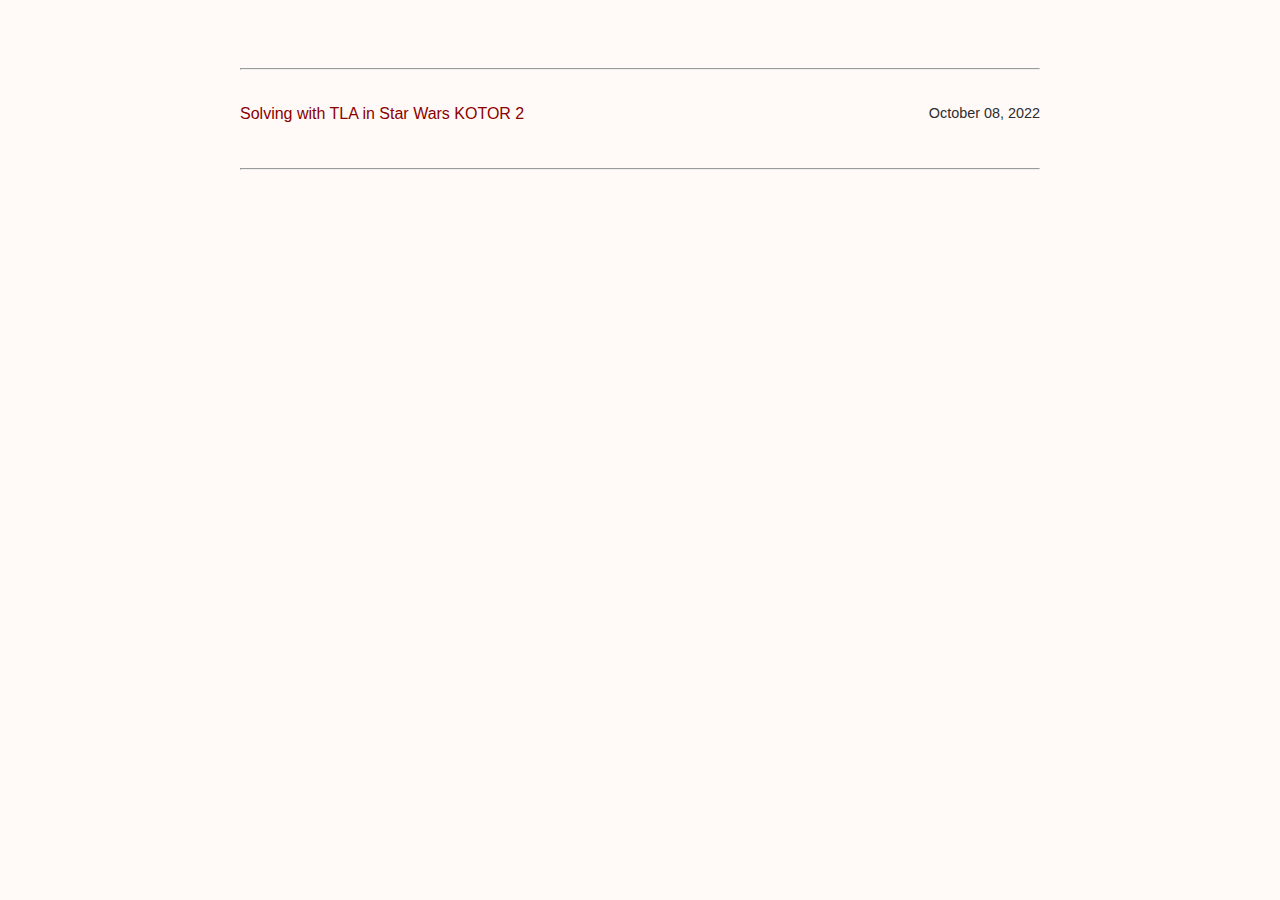
<file: index.html>
<!DOCTYPE html>
<html lang="en">
  
  <head>
    <meta charset="UTF-8" />
    <meta name="viewport" content="width=device-width, initial-scale=1.0" />

    <title> &middot; </title>
    <meta name="description" content="" />
    <link rel="shortcut icon"  href="https://johnwalker.github.io/favicon.ico" />
    <link rel="alternate" type="application/atom+xml" title="RSS" href="https://johnwalker.github.io/atom.xml">

    <style>html,body{background:#fffaf7;color:#2d2d2d;font:16px/1.5 -apple-system, BlinkMacSystemFont, "Segoe UI", Roboto, Helvetica, Arial, sans-serif, "Apple Color Emoji", "Segoe UI Emoji", "Segoe UI Symbol"}a,a:visited{color:darkred;text-decoration:none}a:hover{text-decoration:underline}main{margin:auto;max-width:50rem;padding:0.8rem}pre{background:white;overflow:scroll;padding:1rem}td{border:1px solid #2d2d2d;padding:10px}img{height:auto;max-width:100%}.homepage-list{list-style:none;padding:1rem 0}.homepage-list li{align-items:center;display:flex;flex-wrap:wrap;justify-content:space-between;margin-bottom:10px}@media (max-width: 50rem){.homepage-list li a{width:100%}}
</style>

    <meta property="og:site_name" content="">
      
      <meta property="og:title" content="">
      <meta property="og:description" content="">
      <meta property="og:url" content="https://johnwalker.github.io">
      <meta property="og:image" content="">

      

      
      
    

  </head>
  

  <body>
    <main id="main" role="main">

      
      <header role="banner">
        <h3 style="margin-top:0;">
          <a href="https://johnwalker.github.io" title="Home"></a>
          <br /><small></small>
        </h3>
      </header>
      <hr />
      

      
      <ul class="homepage-list">
        
          
<li>
  <a href="https://johnwalker.github.io/notes/tla/starwars/">Solving with TLA in Star Wars KOTOR 2</a>
  <time style="font-size:90%;" datetime="2022-10-08T00:00:00+00:00">October 08, 2022</time>
</li>

        
      </ul>
      

      
      <footer role="contentinfo">
        <hr />
        
        
        <small>
          
          
        </small>
        
      </footer>
      

    </main>
    
    
  </body>
</html>
</file>
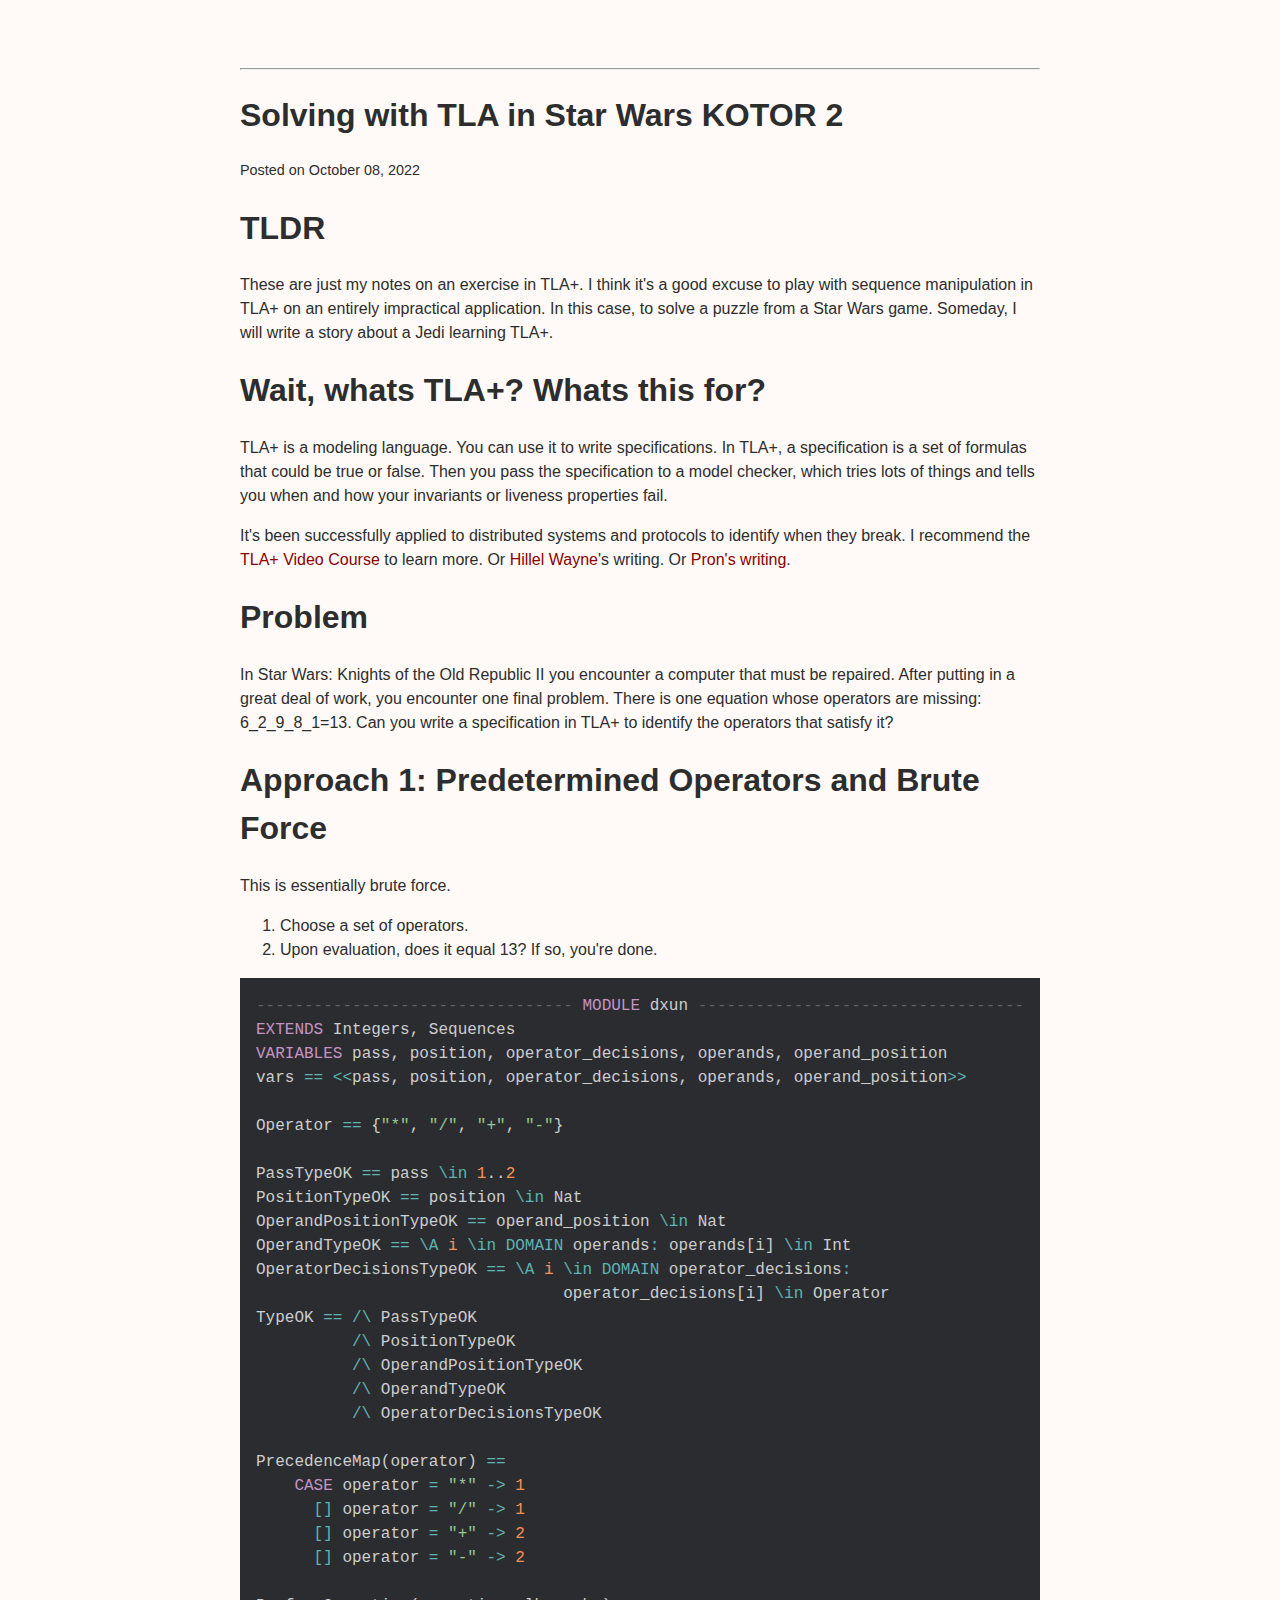
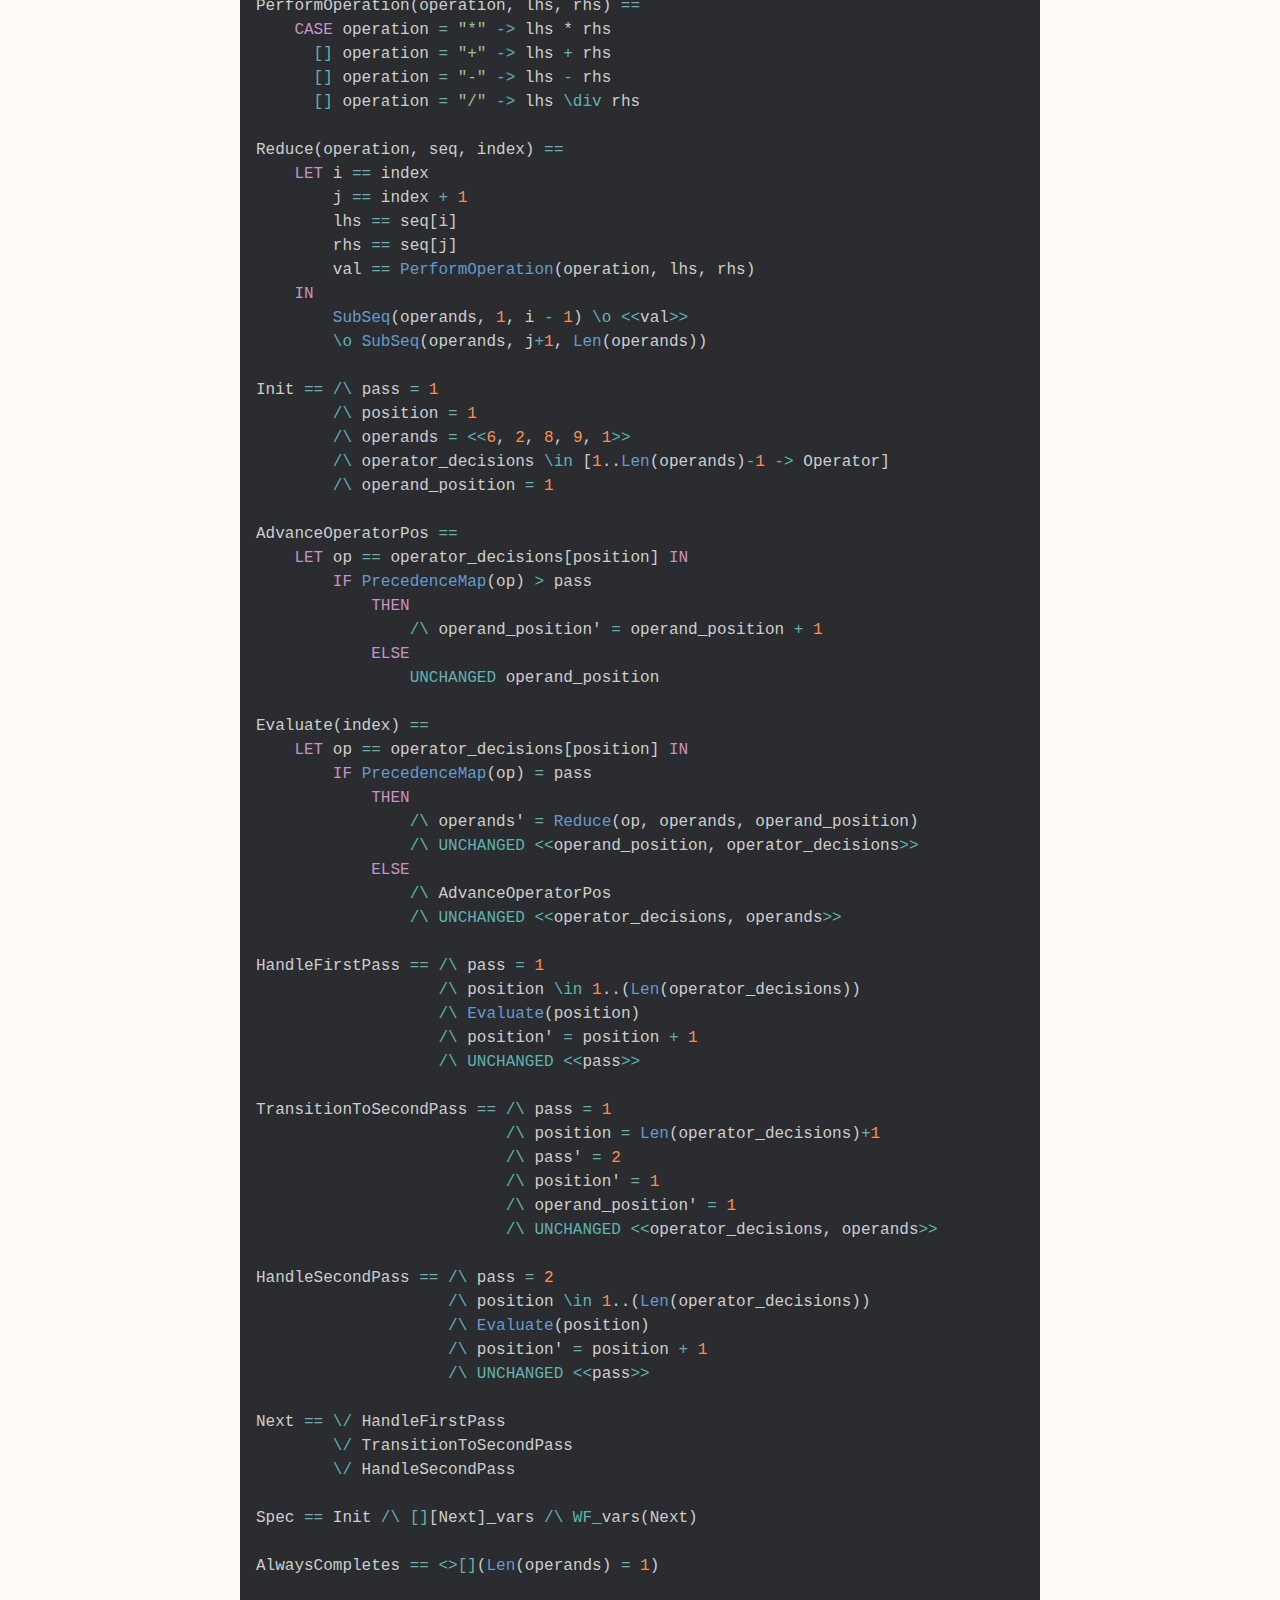
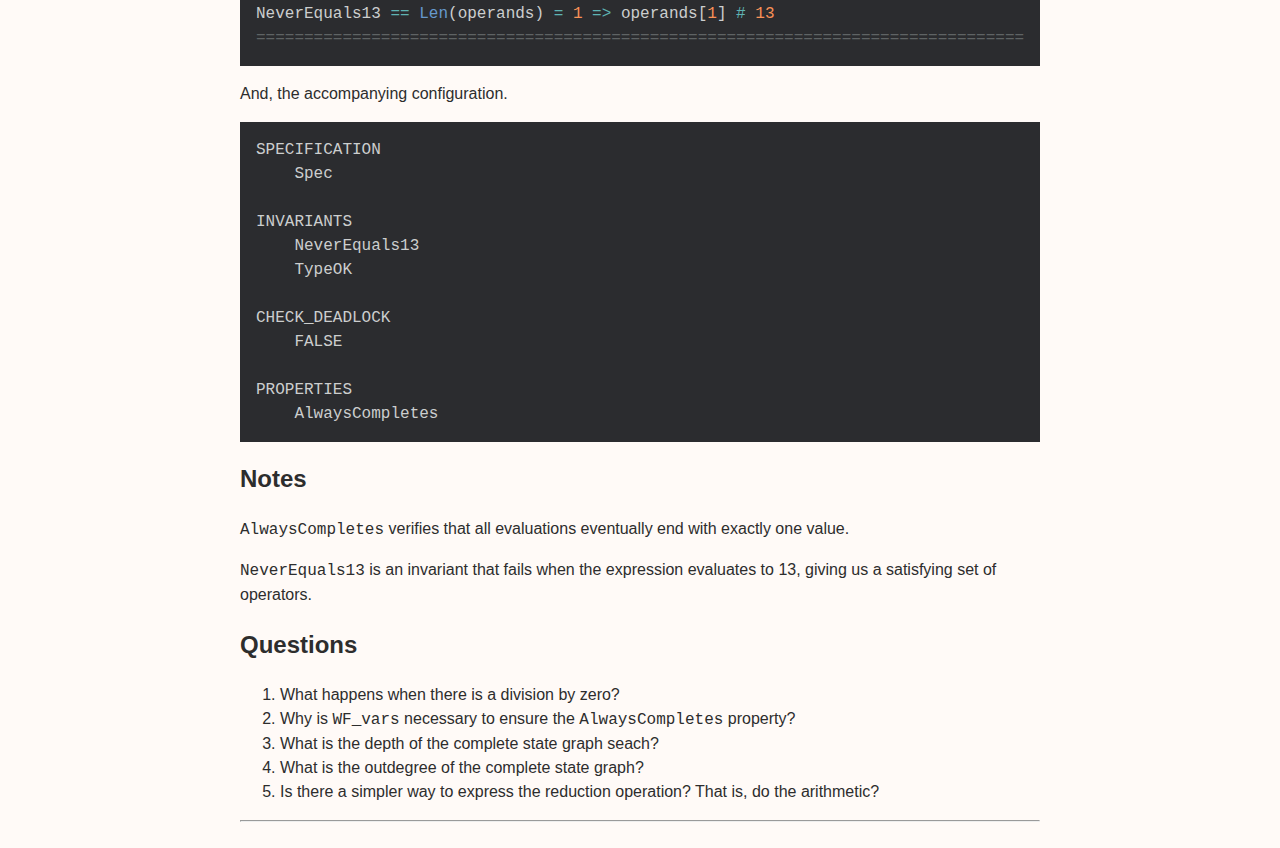
<file: notes/tla/starwars/index.html>
<!DOCTYPE html>
<html lang="en">
  
  <head>
    <meta charset="UTF-8" />
    <meta name="viewport" content="width=device-width, initial-scale=1.0" />

    <title>Solving with TLA in Star Wars KOTOR 2 &middot; </title>
    <meta name="description" content="" />
    <link rel="shortcut icon"  href="https://johnwalker.github.io/favicon.ico" />
    <link rel="alternate" type="application/atom+xml" title="RSS" href="https://johnwalker.github.io/atom.xml">

    <style>html,body{background:#fffaf7;color:#2d2d2d;font:16px/1.5 -apple-system, BlinkMacSystemFont, "Segoe UI", Roboto, Helvetica, Arial, sans-serif, "Apple Color Emoji", "Segoe UI Emoji", "Segoe UI Symbol"}a,a:visited{color:darkred;text-decoration:none}a:hover{text-decoration:underline}main{margin:auto;max-width:50rem;padding:0.8rem}pre{background:white;overflow:scroll;padding:1rem}td{border:1px solid #2d2d2d;padding:10px}img{height:auto;max-width:100%}.homepage-list{list-style:none;padding:1rem 0}.homepage-list li{align-items:center;display:flex;flex-wrap:wrap;justify-content:space-between;margin-bottom:10px}@media (max-width: 50rem){.homepage-list li a{width:100%}}
</style>

    <meta property="og:site_name" content="">
      
      <meta property="og:title" content="Solving with TLA in Star Wars KOTOR 2">
      <meta property="og:description" content="">
      <meta property="og:url" content="https://johnwalker.github.io/notes/tla/starwars/">
      <meta property="og:image" content="">

      <meta property="og:type" content="article" />
        <meta property="article:published_time" content="2022-10-08T00:00:00+00:00" />

      
      
    

  </head>
  

  <body>
    <main id="main" role="main">

      
      <header role="banner">
        <h3 style="margin-top:0;">
          <a href="https://johnwalker.github.io" title="Home"></a>
          <br /><small></small>
        </h3>
      </header>
      <hr />
      

      
<article>
  <h1>Solving with TLA in Star Wars KOTOR 2</h1>

  
    <p style="font-size:90%;">Posted on <time datetime="2022-10-08T00:00:00+00:00">October 08, 2022</time></p>
  

  <h1 id="tldr">TLDR</h1>
<p>These are just my notes on an exercise in TLA+. I think it's a good excuse to
play with sequence manipulation in TLA+ on an entirely impractical application.
In this case, to solve a puzzle from a Star Wars game. Someday, I will write a
story about a Jedi learning TLA+.</p>
<h1 id="wait-whats-tla-whats-this-for">Wait, whats TLA+? Whats this for?</h1>
<p>TLA+ is a modeling language. You can use it to write specifications. In TLA+, a
specification is a set of formulas that could be true or false. Then you
pass the specification to a model checker, which tries lots of things and tells
you when and how your invariants or liveness properties fail.</p>
<p>It's been successfully applied to distributed systems and protocols to identify
when they break. I recommend the <a href="https://lamport.azurewebsites.net/video/videos.html">TLA+ Video
Course</a> to learn more. Or
<a href="https://www.hillelwayne.com/">Hillel Wayne</a>'s writing. Or <a href="https://pron.github.io/tlaplus">Pron's
writing</a>. </p>
<h1 id="problem">Problem</h1>
<p>In Star Wars: Knights of the Old Republic II you encounter a computer that must 
be repaired. After putting in a great deal of work, you encounter one final
problem. There is one equation whose operators are missing: 6_2_9_8_1=13. Can
you write a specification in TLA+ to identify the operators that satisfy it?</p>
<h1 id="approach-1-predetermined-operators-and-brute-force">Approach 1: Predetermined Operators and Brute Force</h1>
<p>This is essentially brute force. </p>
<ol>
<li>Choose a set of operators. </li>
<li>Upon evaluation, does it equal 13? If so, you're done.</li>
</ol>
<pre data-lang="tla+" style="background-color:#2b2c2f;color:#cccece;" class="language-tla+ "><code class="language-tla+" data-lang="tla+"><span style="color:#5f6364;">--------------------------------- </span><span style="color:#c594c5;">MODULE</span><span> dxun </span><span style="color:#5f6364;">----------------------------------
</span><span style="color:#c594c5;">EXTENDS</span><span> Integers, Sequences
</span><span style="color:#c594c5;">VARIABLES</span><span> pass, position, operator_decisions, operands, operand_position
</span><span>vars </span><span style="color:#5fb3b3;">== &lt;&lt;</span><span>pass, position, operator_decisions, operands, operand_position</span><span style="color:#5fb3b3;">&gt;&gt;
</span><span>
</span><span>Operator </span><span style="color:#5fb3b3;">==</span><span> {</span><span style="color:#99c794;">&quot;*&quot;</span><span>, </span><span style="color:#99c794;">&quot;/&quot;</span><span>, </span><span style="color:#99c794;">&quot;+&quot;</span><span>, </span><span style="color:#99c794;">&quot;-&quot;</span><span>}
</span><span>
</span><span>PassTypeOK </span><span style="color:#5fb3b3;">==</span><span> pass </span><span style="color:#5fb3b3;">\in </span><span style="color:#f99157;">1</span><span>..</span><span style="color:#f99157;">2
</span><span>PositionTypeOK </span><span style="color:#5fb3b3;">==</span><span> position </span><span style="color:#5fb3b3;">\in</span><span> Nat
</span><span>OperandPositionTypeOK </span><span style="color:#5fb3b3;">==</span><span> operand_position </span><span style="color:#5fb3b3;">\in</span><span> Nat
</span><span>OperandTypeOK </span><span style="color:#5fb3b3;">== \A </span><span style="color:#f99157;">i </span><span style="color:#5fb3b3;">\in DOMAIN</span><span> operands</span><span style="color:#5fb3b3;">:</span><span> operands[i] </span><span style="color:#5fb3b3;">\in</span><span> Int
</span><span>OperatorDecisionsTypeOK </span><span style="color:#5fb3b3;">== \A </span><span style="color:#f99157;">i </span><span style="color:#5fb3b3;">\in DOMAIN</span><span> operator_decisions</span><span style="color:#5fb3b3;">: 
</span><span>                                operator_decisions[i] </span><span style="color:#5fb3b3;">\in</span><span> Operator 
</span><span>TypeOK </span><span style="color:#5fb3b3;">== /\</span><span> PassTypeOK
</span><span>          </span><span style="color:#5fb3b3;">/\</span><span> PositionTypeOK
</span><span>          </span><span style="color:#5fb3b3;">/\</span><span> OperandPositionTypeOK
</span><span>          </span><span style="color:#5fb3b3;">/\</span><span> OperandTypeOK
</span><span>          </span><span style="color:#5fb3b3;">/\</span><span> OperatorDecisionsTypeOK
</span><span>
</span><span>PrecedenceMap(operator) </span><span style="color:#5fb3b3;">== 
</span><span>    </span><span style="color:#c594c5;">CASE</span><span> operator </span><span style="color:#5fb3b3;">= </span><span style="color:#99c794;">&quot;*&quot; </span><span style="color:#5fb3b3;">-&gt; </span><span style="color:#f99157;">1
</span><span>      </span><span style="color:#5fb3b3;">[]</span><span> operator </span><span style="color:#5fb3b3;">= </span><span style="color:#99c794;">&quot;/&quot; </span><span style="color:#5fb3b3;">-&gt; </span><span style="color:#f99157;">1
</span><span>      </span><span style="color:#5fb3b3;">[]</span><span> operator </span><span style="color:#5fb3b3;">= </span><span style="color:#99c794;">&quot;+&quot; </span><span style="color:#5fb3b3;">-&gt; </span><span style="color:#f99157;">2
</span><span>      </span><span style="color:#5fb3b3;">[]</span><span> operator </span><span style="color:#5fb3b3;">= </span><span style="color:#99c794;">&quot;-&quot; </span><span style="color:#5fb3b3;">-&gt; </span><span style="color:#f99157;">2
</span><span>
</span><span>PerformOperation(operation, lhs, rhs) </span><span style="color:#5fb3b3;">==
</span><span>    </span><span style="color:#c594c5;">CASE</span><span> operation </span><span style="color:#5fb3b3;">= </span><span style="color:#99c794;">&quot;*&quot; </span><span style="color:#5fb3b3;">-&gt;</span><span> lhs * rhs
</span><span>      </span><span style="color:#5fb3b3;">[]</span><span> operation </span><span style="color:#5fb3b3;">= </span><span style="color:#99c794;">&quot;+&quot; </span><span style="color:#5fb3b3;">-&gt;</span><span> lhs </span><span style="color:#5fb3b3;">+</span><span> rhs
</span><span>      </span><span style="color:#5fb3b3;">[]</span><span> operation </span><span style="color:#5fb3b3;">= </span><span style="color:#99c794;">&quot;-&quot; </span><span style="color:#5fb3b3;">-&gt;</span><span> lhs </span><span style="color:#5fb3b3;">-</span><span> rhs
</span><span>      </span><span style="color:#5fb3b3;">[]</span><span> operation </span><span style="color:#5fb3b3;">= </span><span style="color:#99c794;">&quot;/&quot; </span><span style="color:#5fb3b3;">-&gt;</span><span> lhs </span><span style="color:#5fb3b3;">\div</span><span> rhs
</span><span>
</span><span>Reduce(operation, seq, index) </span><span style="color:#5fb3b3;">== 
</span><span>    </span><span style="color:#c594c5;">LET </span><span>i </span><span style="color:#5fb3b3;">==</span><span> index
</span><span>        j </span><span style="color:#5fb3b3;">==</span><span> index </span><span style="color:#5fb3b3;">+ </span><span style="color:#f99157;">1
</span><span>        lhs </span><span style="color:#5fb3b3;">==</span><span> seq[i]
</span><span>        rhs </span><span style="color:#5fb3b3;">==</span><span> seq[j]
</span><span>        val </span><span style="color:#5fb3b3;">== </span><span style="color:#6699cc;">PerformOperation</span><span>(operation, lhs, rhs)
</span><span>    </span><span style="color:#c594c5;">IN
</span><span>        </span><span style="color:#6699cc;">SubSeq</span><span>(operands, </span><span style="color:#f99157;">1</span><span>, i </span><span style="color:#5fb3b3;">- </span><span style="color:#f99157;">1</span><span>) </span><span style="color:#5fb3b3;">\o &lt;&lt;</span><span>val</span><span style="color:#5fb3b3;">&gt;&gt; 
</span><span>        </span><span style="color:#5fb3b3;">\o </span><span style="color:#6699cc;">SubSeq</span><span>(operands, j</span><span style="color:#5fb3b3;">+</span><span style="color:#f99157;">1</span><span>, </span><span style="color:#6699cc;">Len</span><span>(operands))
</span><span>
</span><span>Init </span><span style="color:#5fb3b3;">== /\</span><span> pass </span><span style="color:#5fb3b3;">= </span><span style="color:#f99157;">1
</span><span>        </span><span style="color:#5fb3b3;">/\</span><span> position </span><span style="color:#5fb3b3;">= </span><span style="color:#f99157;">1
</span><span>        </span><span style="color:#5fb3b3;">/\</span><span> operands </span><span style="color:#5fb3b3;">= &lt;&lt;</span><span style="color:#f99157;">6</span><span>, </span><span style="color:#f99157;">2</span><span>, </span><span style="color:#f99157;">8</span><span>, </span><span style="color:#f99157;">9</span><span>, </span><span style="color:#f99157;">1</span><span style="color:#5fb3b3;">&gt;&gt;
</span><span>        </span><span style="color:#5fb3b3;">/\</span><span> operator_decisions </span><span style="color:#5fb3b3;">\in</span><span> [</span><span style="color:#f99157;">1</span><span>..</span><span style="color:#6699cc;">Len</span><span>(operands)</span><span style="color:#5fb3b3;">-</span><span style="color:#f99157;">1 </span><span style="color:#5fb3b3;">-&gt;</span><span> Operator]
</span><span>        </span><span style="color:#5fb3b3;">/\</span><span> operand_position </span><span style="color:#5fb3b3;">= </span><span style="color:#f99157;">1
</span><span>
</span><span>AdvanceOperatorPos </span><span style="color:#5fb3b3;">== 
</span><span>    </span><span style="color:#c594c5;">LET </span><span>op </span><span style="color:#5fb3b3;">==</span><span> operator_decisions[position] </span><span style="color:#c594c5;">IN
</span><span>        </span><span style="color:#c594c5;">IF </span><span style="color:#6699cc;">PrecedenceMap</span><span>(op) </span><span style="color:#5fb3b3;">&gt;</span><span> pass
</span><span>            </span><span style="color:#c594c5;">THEN 
</span><span>                </span><span style="color:#5fb3b3;">/\</span><span> operand_position&#39; </span><span style="color:#5fb3b3;">=</span><span> operand_position </span><span style="color:#5fb3b3;">+ </span><span style="color:#f99157;">1
</span><span>            </span><span style="color:#c594c5;">ELSE 
</span><span>                </span><span style="color:#5fb3b3;">UNCHANGED</span><span> operand_position
</span><span>
</span><span>Evaluate(index) </span><span style="color:#5fb3b3;">== 
</span><span>    </span><span style="color:#c594c5;">LET </span><span>op </span><span style="color:#5fb3b3;">==</span><span> operator_decisions[position] </span><span style="color:#c594c5;">IN
</span><span>        </span><span style="color:#c594c5;">IF </span><span style="color:#6699cc;">PrecedenceMap</span><span>(op) </span><span style="color:#5fb3b3;">=</span><span> pass
</span><span>            </span><span style="color:#c594c5;">THEN 
</span><span>                </span><span style="color:#5fb3b3;">/\</span><span> operands&#39; </span><span style="color:#5fb3b3;">= </span><span style="color:#6699cc;">Reduce</span><span>(op, operands, operand_position) 
</span><span>                </span><span style="color:#5fb3b3;">/\ UNCHANGED &lt;&lt;</span><span>operand_position, operator_decisions</span><span style="color:#5fb3b3;">&gt;&gt;
</span><span>            </span><span style="color:#c594c5;">ELSE 
</span><span>                </span><span style="color:#5fb3b3;">/\</span><span> AdvanceOperatorPos
</span><span>                </span><span style="color:#5fb3b3;">/\ UNCHANGED &lt;&lt;</span><span>operator_decisions, operands</span><span style="color:#5fb3b3;">&gt;&gt;
</span><span>
</span><span>HandleFirstPass </span><span style="color:#5fb3b3;">== /\</span><span> pass </span><span style="color:#5fb3b3;">= </span><span style="color:#f99157;">1
</span><span>                   </span><span style="color:#5fb3b3;">/\</span><span> position </span><span style="color:#5fb3b3;">\in </span><span style="color:#f99157;">1</span><span>..(</span><span style="color:#6699cc;">Len</span><span>(operator_decisions))
</span><span>                   </span><span style="color:#5fb3b3;">/\ </span><span style="color:#6699cc;">Evaluate</span><span>(position)
</span><span>                   </span><span style="color:#5fb3b3;">/\</span><span> position&#39; </span><span style="color:#5fb3b3;">=</span><span> position </span><span style="color:#5fb3b3;">+ </span><span style="color:#f99157;">1
</span><span>                   </span><span style="color:#5fb3b3;">/\ UNCHANGED &lt;&lt;</span><span>pass</span><span style="color:#5fb3b3;">&gt;&gt;
</span><span>                          
</span><span>TransitionToSecondPass </span><span style="color:#5fb3b3;">== /\</span><span> pass </span><span style="color:#5fb3b3;">= </span><span style="color:#f99157;">1
</span><span>                          </span><span style="color:#5fb3b3;">/\</span><span> position </span><span style="color:#5fb3b3;">= </span><span style="color:#6699cc;">Len</span><span>(operator_decisions)</span><span style="color:#5fb3b3;">+</span><span style="color:#f99157;">1
</span><span>                          </span><span style="color:#5fb3b3;">/\</span><span> pass&#39; </span><span style="color:#5fb3b3;">= </span><span style="color:#f99157;">2
</span><span>                          </span><span style="color:#5fb3b3;">/\</span><span> position&#39; </span><span style="color:#5fb3b3;">= </span><span style="color:#f99157;">1
</span><span>                          </span><span style="color:#5fb3b3;">/\</span><span> operand_position&#39; </span><span style="color:#5fb3b3;">= </span><span style="color:#f99157;">1
</span><span>                          </span><span style="color:#5fb3b3;">/\ UNCHANGED &lt;&lt;</span><span>operator_decisions, operands</span><span style="color:#5fb3b3;">&gt;&gt;
</span><span>
</span><span>HandleSecondPass </span><span style="color:#5fb3b3;">== /\</span><span> pass </span><span style="color:#5fb3b3;">= </span><span style="color:#f99157;">2
</span><span>                    </span><span style="color:#5fb3b3;">/\</span><span> position </span><span style="color:#5fb3b3;">\in </span><span style="color:#f99157;">1</span><span>..(</span><span style="color:#6699cc;">Len</span><span>(operator_decisions))
</span><span>                    </span><span style="color:#5fb3b3;">/\ </span><span style="color:#6699cc;">Evaluate</span><span>(position)
</span><span>                    </span><span style="color:#5fb3b3;">/\</span><span> position&#39; </span><span style="color:#5fb3b3;">=</span><span> position </span><span style="color:#5fb3b3;">+ </span><span style="color:#f99157;">1
</span><span>                    </span><span style="color:#5fb3b3;">/\ UNCHANGED &lt;&lt;</span><span>pass</span><span style="color:#5fb3b3;">&gt;&gt;
</span><span>
</span><span>Next </span><span style="color:#5fb3b3;">== \/</span><span> HandleFirstPass
</span><span>        </span><span style="color:#5fb3b3;">\/</span><span> TransitionToSecondPass
</span><span>        </span><span style="color:#5fb3b3;">\/</span><span> HandleSecondPass 
</span><span>
</span><span>Spec </span><span style="color:#5fb3b3;">==</span><span> Init </span><span style="color:#5fb3b3;">/\ []</span><span>[Next]_vars </span><span style="color:#5fb3b3;">/\ WF_</span><span>vars(Next)
</span><span>
</span><span>AlwaysCompletes </span><span style="color:#5fb3b3;">== &lt;&gt;[]</span><span>(</span><span style="color:#6699cc;">Len</span><span>(operands) </span><span style="color:#5fb3b3;">= </span><span style="color:#f99157;">1</span><span>)
</span><span>
</span><span>NeverEquals13 </span><span style="color:#5fb3b3;">== </span><span style="color:#6699cc;">Len</span><span>(operands) </span><span style="color:#5fb3b3;">= </span><span style="color:#f99157;">1 </span><span style="color:#5fb3b3;">=&gt;</span><span> operands[</span><span style="color:#f99157;">1</span><span>] </span><span style="color:#5fb3b3;"># </span><span style="color:#f99157;">13
</span><span style="color:#5f6364;">================================================================================
</span></code></pre>
<p>And, the accompanying configuration.</p>
<pre style="background-color:#2b2c2f;color:#cccece;"><code><span>SPECIFICATION
</span><span>    Spec
</span><span>
</span><span>INVARIANTS
</span><span>    NeverEquals13
</span><span>    TypeOK
</span><span>
</span><span>CHECK_DEADLOCK
</span><span>    FALSE
</span><span>
</span><span>PROPERTIES
</span><span>    AlwaysCompletes
</span></code></pre>
<h2 id="notes">Notes</h2>
<p><code>AlwaysCompletes</code> verifies that all evaluations eventually end with exactly one value.</p>
<p><code>NeverEquals13</code> is an invariant that fails when the expression evaluates to 13, giving
us a satisfying set of operators.</p>
<h2 id="questions">Questions</h2>
<ol>
<li>What happens when there is a division by zero?</li>
<li>Why is <code>WF_vars</code> necessary to ensure the <code>AlwaysCompletes</code> property?</li>
<li>What is the depth of the complete state graph seach?</li>
<li>What is the outdegree of the complete state graph?</li>
<li>Is there a simpler way to express the reduction operation? That is, do the
arithmetic?</li>
</ol>

</article>


      
      <footer role="contentinfo">
        <hr />
        
        
        <small>
          
          
        </small>
        
      </footer>
      

    </main>
    
    
  </body>
</html>
</file>
